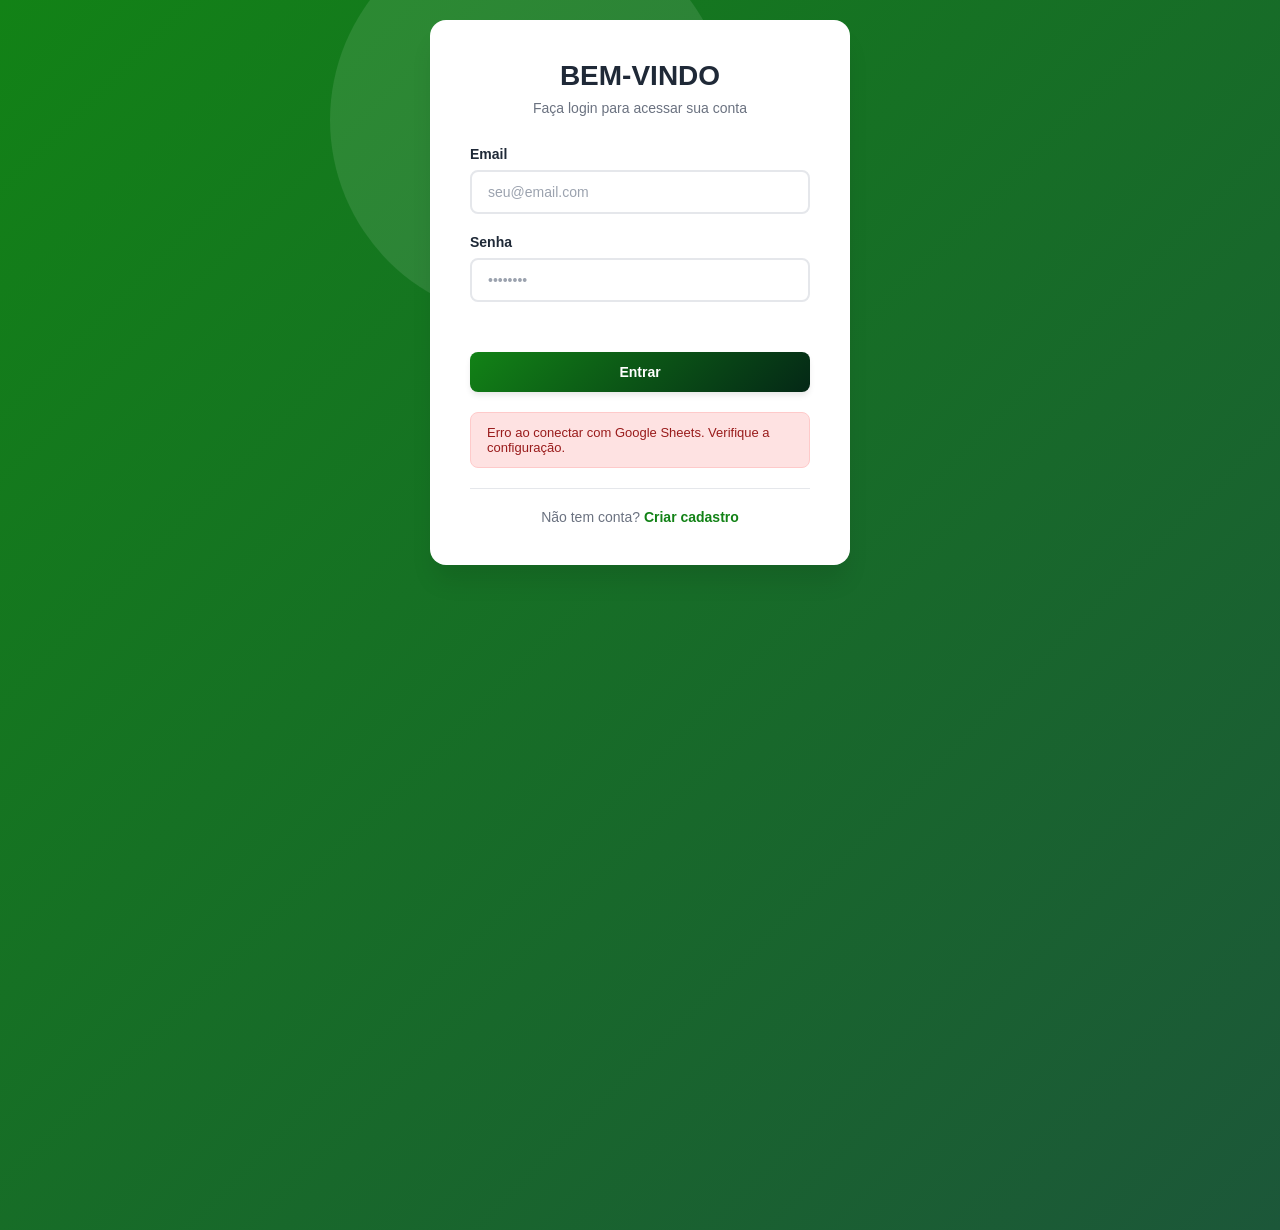
<file: login.html>
<!DOCTYPE html>
<html lang="pt-BR">
<head>
    <meta charset="UTF-8">
    <meta name="viewport" content="width=device-width, initial-scale=1.0">
    <title>Login - Meu Site</title>
    <link rel="stylesheet" href="style.css">
    <style>
        /* ===== VARIÁVEIS E RESET ===== */
        :root {
            --primary-color: #128216;
            --primary-dark: #042816;
            --secondary-color: #1c5739;
            --success-color: #006040;
            --error-color: #ef4444;
            --bg-primary: #ffffff;
            --bg-secondary: #f9fafb;
            --text-primary: #1f2937;
            --text-secondary: #6b7280;
            --border-color: #e5e7eb;
            --shadow-md: 0 4px 6px -1px rgba(0, 0, 0, 0.1);
            --shadow-lg: 0 10px 15px -3px rgba(0, 0, 0, 0.1);
            --shadow-xl: 0 20px 25px -5px rgba(0, 0, 0, 0.1);
            --transition: all 0.3s cubic-bezier(0.4, 0, 0.2, 1);
        }

        * {
            margin: 0;
            padding: 0;
            box-sizing: border-box;
        }

        body {
            font-family: -apple-system, BlinkMacSystemFont, 'Segoe UI', 'Roboto', sans-serif;
            background: linear-gradient(135deg, var(--primary-color) 0%, var(--secondary-color) 100%);
            min-height: 100vh;
            display: flex;
            align-items: center;
            justify-content: center;
            padding: 20px;
            -webkit-font-smoothing: antialiased;
        }

        .auth-container {
            position: relative;
            width: 100%;
            max-width: 420px;
        }

        .auth-container::before {
            content: '';
            position: absolute;
            width: 400px;
            height: 400px;
            background: rgba(255, 255, 255, 0.1);
            border-radius: 50%;
            top: -100px;
            left: -100px;
            animation: float 6s ease-in-out infinite;
            z-index: 0;
        }

        @keyframes float {
            0%, 100% { transform: translateY(0px); }
            50% { transform: translateY(30px); }
        }

        .auth-box {
            background: var(--bg-primary);
            border-radius: 16px;
            box-shadow: var(--shadow-xl);
            padding: 40px;
            position: relative;
            z-index: 1;
            opacity: 0;
            transform: translateY(20px);
            transition: var(--transition);
            pointer-events: none;
        }

        .auth-box.active {
            opacity: 1;
            transform: translateY(0);
            pointer-events: auto;
        }

        .auth-header {
            text-align: center;
            margin-bottom: 30px;
        }

        .auth-header h1 {
            font-size: 28px;
            font-weight: 700;
            color: var(--text-primary);
            margin-bottom: 8px;
        }

        .auth-header p {
            color: var(--text-secondary);
            font-size: 14px;
        }

        .auth-form {
            display: flex;
            flex-direction: column;
            gap: 20px;
        }

        .form-group {
            display: flex;
            flex-direction: column;
            gap: 8px;
        }

        .form-group label {
            font-size: 14px;
            font-weight: 600;
            color: var(--text-primary);
        }

        .form-group input {
            padding: 12px 16px;
            border: 2px solid var(--border-color);
            border-radius: 8px;
            font-size: 14px;
            transition: var(--transition);
            background: var(--bg-primary);
            color: var(--text-primary);
        }

        .form-group input:focus {
            outline: none;
            border-color: var(--primary-color);
            box-shadow: 0 0 0 3px rgba(99, 102, 241, 0.1);
        }

        .form-group input::placeholder {
            color: #9ca3af;
        }

        .btn {
            padding: 12px 24px;
            border: none;
            border-radius: 8px;
            font-size: 14px;
            font-weight: 600;
            cursor: pointer;
            transition: var(--transition);
            display: inline-flex;
            align-items: center;
            justify-content: center;
            gap: 8px;
        }

        .btn-primary {
            background: linear-gradient(135deg, var(--primary-color), var(--primary-dark));
            color: white;
            width: 100%;
            box-shadow: var(--shadow-md);
        }

        .btn-primary:hover {
            transform: translateY(-2px);
            box-shadow: var(--shadow-lg);
        }

        .btn-primary:active {
            transform: translateY(0);
        }

        .form-message {
            padding: 12px 16px;
            border-radius: 8px;
            font-size: 13px;
            display: none;
            animation: slideIn 0.3s ease;
        }

        .form-message.show {
            display: block;
        }

        .form-message.success {
            background: #d1fae5;
            color: #065f46;
            border: 1px solid #a7f3d0;
        }

        .form-message.error {
            background: #fee2e2;
            color: #991b1b;
            border: 1px solid #fecaca;
        }

        @keyframes slideIn {
            from {
                opacity: 0;
                transform: translateY(-10px);
            }
            to {
                opacity: 1;
                transform: translateY(0);
            }
        }

        .auth-footer {
            text-align: center;
            margin-top: 20px;
            padding-top: 20px;
            border-top: 1px solid var(--border-color);
        }

        .auth-footer p {
            color: var(--text-secondary);
            font-size: 14px;
        }

        .auth-footer a {
            color: var(--primary-color);
            text-decoration: none;
            font-weight: 600;
            cursor: pointer;
            transition: var(--transition);
        }

        .auth-footer a:hover {
            color: var(--primary-dark);
        }

        @media (max-width: 480px) {
            .auth-box {
                padding: 24px 16px;
            }

            .auth-header h1 {
                font-size: 22px;
            }

            .btn {
                padding: 10px 16px;
                font-size: 13px;
            }
        }
    </style>
</head>
<body>
    <div class="auth-container">
        <!-- Login Form -->
        <div class="auth-box login-box active" id="loginBox">
            <div class="auth-header">
                <h1>Bem-vindo</h1>
                <p>Faça login para acessar sua conta</p>
            </div>

            <form id="loginForm" class="auth-form">
                <div class="form-group">
                    <label for="loginEmail">Email</label>
                    <input 
                        type="email" 
                        id="loginEmail" 
                        name="email" 
                        placeholder="seu@email.com" 
                        required
                    >
                </div>

                <div class="form-group">
                    <label for="loginPassword">Senha</label>
                    <input 
                        type="password" 
                        id="loginPassword" 
                        name="password" 
                        placeholder="••••••••" 
                        required
                    >
                </div>

                <button type="submit" class="btn btn-primary">Entrar</button>

                <div class="form-message" id="loginMessage"></div>
            </form>

            <div class="auth-footer">
                <p>Não tem conta? <a href="#" onclick="toggleForms(event)">Criar cadastro</a></p>
            </div>
        </div>

        <!-- Signup Form -->
        <div class="auth-box signup-box" id="signupBox">
            <div class="auth-header">
                <h1>Criar Conta</h1>
                <p>Preencha os dados para se cadastrar</p>
            </div>

            <form id="signupForm" class="auth-form">
                <div class="form-group">
                    <label for="signupName">Nome Completo</label>
                    <input 
                        type="text" 
                        id="signupName" 
                        name="name" 
                        placeholder="Seu Nome" 
                        required
                    >
                </div>

                <div class="form-group">
                    <label for="signupEmail">Email</label>
                    <input 
                        type="email" 
                        id="signupEmail" 
                        name="email" 
                        placeholder="seu@email.com" 
                        required
                    >
                </div>

                <div class="form-group">
                    <label for="signupPassword">Senha</label>
                    <input 
                        type="password" 
                        id="signupPassword" 
                        name="password" 
                        placeholder="Mínimo 6 caracteres" 
                        required
                        minlength="6"
                    >
                </div>

                <div class="form-group">
                    <label for="signupPasswordConfirm">Confirmar Senha</label>
                    <input 
                        type="password" 
                        id="signupPasswordConfirm" 
                        name="passwordConfirm" 
                        placeholder="Confirme sua senha" 
                        required
                        minlength="6"
                    >
                </div>

                <button type="submit" class="btn btn-primary">Criar Conta</button>

                <div class="form-message" id="signupMessage"></div>
            </form>

            <div class="auth-footer">
                <p>Já tem conta? <a href="#" onclick="toggleForms(event)">Fazer login</a></p>
            </div>
        </div>
    </div>

    <script src="auth.js"></script>
</body>
</html>
</file>
<file: style.css>
/* CORES GERAIS E VARIÁVEIS */
:root {
    --verde-palmeiras: #006437;
    --verde-claro: #009e54;
    --dourado: #c5a059;
    --fundo-escuro: #121212;
    --texto-claro: #f4f4f4;
}

/* CONFIGURAÇÕES GERAIS */
* {
    margin: 0;
    padding: 0;
    box-sizing: border-box;
    font-family: 'Montserrat', sans-serif;
}

body {
    background-color: var(--fundo-escuro);
    color: var(--texto-claro);
    display: flex;
    flex-direction: column;
    min-height: 100vh;
}

/* CABEÇALHO / MENU DE NAVEGAÇÃO */
header {
    background-color: rgba(0, 0, 0, 0.9);
    padding: 15px 50px;
    display: flex;
    justify-content: space-between;
    align-items: center;
    position: fixed;
    width: 100%;
    top: 0;
    z-index: 99999;
    border-bottom: 3px solid var(--verde-palmeiras);
    transition: background-color 0.3s;
}

.logo-container img {
    height: 70px;
    transition: transform 0.3s;
}

.logo-container img:hover {
    transform: scale(1.1);
}

nav ul {
    list-style: none;
    display: flex;
    gap: 20px;
}

nav ul li a {
    color: var(--texto-claro);
    text-decoration: none;
    font-weight: 700;
    text-transform: uppercase;
    transition: color 0.3s;
}

nav ul li a:hover {
    color: var(--verde-claro);
}

/* CONTEÚDO PRINCIPAL (Garante que o conteúdo comece abaixo do menu fixo) */
main {
    margin-top: 110px;
    padding: 40px 50px;
    flex: 1;
}

h1, h2 {
    color: var(--dourado);
    text-transform: uppercase;
    text-align: center;
    margin-bottom: 30px;
}

h1 { font-size: 3rem; color: var(--verde-claro); }
h2 { font-size: 2.5rem; }

.subtitulo {
    text-align: center;
    margin-bottom: 40px;
    color: #aaa;
}

/* SEÇÃO HERO (EXCLUSIVA DA INDEX.HTML) */
.hero {
    height: 70vh;
    display: flex;
    flex-direction: column;
    justify-content: center;
    align-items: center;
    text-align: center;
    background: linear-gradient(135deg, #002211 0%, var(--fundo-escuro) 100%);
    border-radius: 15px;
    padding: 20px;
}

.hero p {
    font-size: 1.2rem;
    max-width: 800px;
    margin-top: 20px;
    line-height: 1.6;
}

/* BOTÕES */
.btn {
    display: inline-block;
    margin-top: 30px;
    padding: 15px 30px;
    background-color: var(--verde-palmeiras);
    color: white;
    text-decoration: none;
    font-weight: bold;
    border-radius: 5px;
    transition: background 0.3s, transform 0.3s;
}

.btn:hover {
    background-color: var(--verde-claro);
    transform: translateY(-5px);
}

/* HISTÓRIA */
.historia-texto {
    max-width: 900px;
    margin: 0 auto;
    line-height: 1.8;
    font-size: 1.15rem;
    text-align: justify;
}

/* GRIDS E CARDS (Usados em Jogadores, Conquistas e Loja) */
.grid-container {
    display: grid;
    grid-template-columns: repeat(auto-fit, minmax(280px, 1fr));
    gap: 30px;
}

.card {
    background-color: #1e1e1e;
    border: 2px solid var(--verde-palmeiras);
    border-radius: 10px;
    padding: 25px;
    text-align: center;
    transition: transform 0.3s, box-shadow 0.3s;
}

.card:hover {
    transform: translateY(-10px);
    box-shadow: 0 10px 20px rgba(0, 158, 84, 0.2);
}

.card h3 {
    color: var(--verde-claro);
    margin-bottom: 15px;
}

.card-dourado { border-color: var(--dourado); }
.card-dourado h3 { color: var(--dourado); }

.preco {
    font-size: 1.6rem;
    font-weight: bold;
    margin: 20px 0;
    color: #fff;
}

/* RODAPÉ */
footer {
    background-color: #000;
    text-align: center;
    padding: 20px;
    border-top: 2px solid var(--verde-palmeiras);
    margin-top: 40px;
}

/* ESTRUTURA DA LINHA DO TEMPO (TIMELINE) */
.timeline {
    max-width: 800px;
    margin: 0 auto;
    position: relative;
    padding: 20px 0;
}

/* A linha vertical que corta o centro do design */
.timeline::after {
    content: '';
    position: absolute;
    width: 4px;
    background-color: var(--verde-palmeiras);
    top: 0;
    bottom: 0;
    left: 50%;
    margin-left: -2px;
}

/* Cada bloco da linha do tempo */
.timeline-item {
    padding: 10px 40px;
    position: relative;
    background-color: inherit;
    width: 50%;
}

/* Alternando os lados dos cards (Esquerda / Direita) */
.timeline-item:nth-child(odd) { left: 0; text-align: right; }
.timeline-item:nth-child(even) { left: 50%; text-align: left; }

/* O círculo indicador na linha central */
.timeline-item::after {
    content: '';
    position: absolute;
    width: 20px;
    height: 20px;
    right: -10px;
    background-color: var(--fundo-escuro);
    border: 4px solid var(--verde-claro);
    top: 15px;
    border-radius: 50%;
    z-index: 1;
}
.timeline-item:nth-child(even)::after { left: -10px; }

/* O balão/card de texto */
.timeline-conteudo {
    padding: 20px;
    background-color: #1e1e1e;
    position: relative;
    border-radius: 8px;
    border: 1px solid #333;
    transition: transform 0.3s, border-color 0.3s;
}

.timeline-conteudo:hover {
    transform: scale(1.03);
    border-color: var(--verde-claro);
}

/* O ano em destaque */
.timeline-ano {
    font-size: 1.5rem;
    font-weight: 900;
    color: var(--dourado);
    margin-bottom: 5px;
}

/* Destaque especial para a nossa era atual (Abel Ferreira) */
.destaque-era .timeline-conteudo {
    border: 2px solid var(--dourado);
    background: linear-gradient(145deg, #1e1e1e, #0f1c15);
    box-shadow: 0 0 15px rgba(197, 160, 89, 0.2);
}
.destaque-era .timeline-ano {
    color: var(--verde-claro);
}

/* RESPONSIVIDADE (Para o site ficar perfeito no celular) */
@media screen and (max-width: 600px) {
    .timeline::after { left: 31px; }
    .timeline-item { width: 100%; padding-left: 70px; padding-right: 25px; text-align: left !important; }
    .timeline-item::after { left: 21px !important; }
    .timeline-item:nth-child(even) { left: 0%; }
}

/* CONFIGURAÇÃO DO TEXTO PROFUNDO / MANIFESTO */
.secao-texto-completo {
    max-width: 900px;
    margin: 40px auto 60px auto;
}

/* Espaçamento melhorado entre parágrafos para evitar o "colado" */
.texto-profundo p {
    font-size: 1.15rem;
    line-height: 1.9;
    margin-bottom: 30px; /* Dá espaço para o próximo bloco */
    text-align: left; /* Alinhamento à esquerda fica menos confuso visualmente */
    color: #dfdfdf;
}

.texto-profundo blockquote {
    font-size: 1.5rem;
    font-weight: 700;
    font-style: italic;
    color: var(--dourado);
    border-left: 5px solid var(--verde-claro);
    padding-left: 25px;
    margin: 45px 0;
}

/* SEÇÃO EXCLUSIVA MANCHA VERDE */
.secao-mancha {
    margin-top: 80px;
    padding: 80px 0;
    background: linear-gradient(180deg, var(--fundo-escuro) 0%, #08110c 100%);
    border-top: 1px solid #222;
}

.mancha-container {
    max-width: 850px;
    margin: 0 auto;
    background-color: #161616;
    border: 1px solid #252525;
    border-left: 5px solid #fff;
    padding: 50px 40px; /* Mais espaço interno */
    border-radius: 8px;
    box-shadow: 0 10px 30px rgba(0,0,0,0.5);
    position: relative;
}

.mancha-container h2 {
    text-align: left;
    color: #fff;
    margin-bottom: 30px;
    font-size: 2.4rem;
}

.mancha-container p {
    font-size: 1.15rem;
    line-height: 1.9;
    margin-bottom: 35px;
    color: #ccc;
}

.mancha-badge {
    position: absolute;
    top: -15px;
    right: 30px;
    background-color: var(--verde-palmeiras);
    color: #fff;
    padding: 6px 15px;
    font-weight: bold;
    font-size: 0.85rem;
    border-radius: 20px;
    text-transform: uppercase;
}

/* PLACEHOLDERS DE FOTOS */
.mancha-galeria {
    display: grid;
    grid-template-columns: 1fr 1fr;
    gap: 20px;
    margin: 35px 0;
}

.foto-placeholder {
    background-color: #222;
    height: 220px;
    border-radius: 6px;
    display: flex;
    justify-content: center;
    align-items: center;
    color: #888;
    font-weight: bold;
    font-size: 0.9rem;
    overflow: hidden;
}

/* Se você colocar uma tag img lá dentro, ela vai se ajustar perfeitamente aqui */
.foto-placeholder img {
    width: 100%;
    height: 100%;
    object-fit: cover;
}

/* SEÇÃO CANTOS DA TORCIDA */
.secao-cantos {
    max-width: 1000px;
    margin: 80px auto;
    padding: 0 20px;
}

.cantos-grid {
    display: grid;
    grid-template-columns: repeat(auto-fit, minmax(300px, 1fr));
    gap: 25px;
    margin-top: 40px;
}

.canto-card {
    background-color: #1a2e22;
    border: 1px solid var(--verde-palmeiras);
    border-radius: 8px;
    padding: 30px;
    text-align: center;
    transition: transform 0.3s;
}

.canto-card:hover {
    transform: translateY(-5px);
}

.canto-card h3 {
    color: var(--dourado);
    margin-bottom: 20px;
    font-size: 1.3rem;
}

.letra-musica {
    font-size: 1.05rem;
    line-height: 1.8;
    color: #fff;
    font-style: italic;
}

/* Ajuste fino para espaçamento da timeline */
.secao-timeline {
    margin: 80px 0;
}

/* Responsividade para a galeria */
@media screen and (max-width: 600px) {
    .mancha-galeria { grid-template-columns: 1fr; }
}
/* BOTÃO DO PLAYER DE ÁUDIO */
.btn-player {
    margin-top: 20px;
    padding: 10px 20px;
    background-color: transparent;
    border: 2px solid var(--verde-claro);
    color: var(--texto-claro);
    font-weight: bold;
    text-transform: uppercase;
    font-size: 0.85rem;
    border-radius: 20px;
    cursor: pointer;
    transition: all 0.3s ease;
    display: inline-flex;
    align-items: center;
    gap: 8px;
}

.btn-player:hover {
    background-color: var(--verde-claro);
    color: #fff;
    box-shadow: 0 0 10px rgba(0, 158, 84, 0.4);
}

/* Classe especial para quando a música estiver tocando (fica dourado) */
.btn-player.tocando {
    background-color: var(--dourado);
    border-color: var(--dourado);
    color: #000;
}

/* SEÇÃO DE FILTROS DO ELENCO */
.filtro-container {
    display: flex;
    justify-content: center;
    gap: 15px;
    margin-bottom: 40px;
    flex-wrap: wrap;
}

.btn-filtro {
    background-color: #1e1e1e;
    border: 1px solid #444;
    color: var(--texto-claro);
    padding: 10px 25px;
    font-weight: bold;
    border-radius: 25px;
    cursor: pointer;
    text-transform: uppercase;
    font-size: 0.85rem;
    transition: all 0.3s ease;
}

.btn-filtro:hover, .btn-filtro.ativo {
    background-color: var(--verde-palmeiras);
    border-color: var(--verde-claro);
    box-shadow: 0 0 10px rgba(0, 158, 84, 0.4);
}

/* ==========================================
   GRID E CARDS DE JOGADORES - ESTILO PREMIUM
   ========================================== */
.grid-jogadores {
    display: grid;
    grid-template-columns: repeat(auto-fit, minmax(260px, 1fr)); 
    gap: 25px; 
    max-width: 1200px;
    margin: 0 auto;
}

.jogador-card {
    background-color: #1a1a1a; /* Mantém o seu fundo original */
    border: 1px solid #252525; /* Borda sutil nos outros lados */
    
    /* O SEGREDO DO ESTILO MANCHA: A listra grossa na esquerda */
    border-left: 5px solid #ffffff; 
    
    border-radius: 8px;
    overflow: visible; /* Mudamos para 'visible' para o Badge flutuar para fora se necessário */
    display: flex; 
    flex-direction: column;
    position: relative;
    height: 100%; 
    box-shadow: 0 10px 30px rgba(0,0,0,0.5); /* Sombra pesada para dar profundidade */
    transition: transform 0.3s ease, border-color 0.3s ease, box-shadow 0.3s ease;
}

/* Efeito Hover inspirado no sombreado verde que você já tinha */
.jogador-card:hover {
    transform: translateY(-5px); 
    box-shadow: 0 10px 25px rgba(0, 158, 84, 0.2); /* Brilho verde sutil no fundo */
}

/* Ajuste do contêiner da foto para respeitar o border-radius do card */
.jogador-foto-placeholder {
    background-color: #222; 
    width: 100%;
    height: 240px; 
    display: flex;
    justify-content: center;
    align-items: center;
    overflow: hidden;
    border-top-right-radius: 7px; /* Arredonda só o canto interno direito */
    border-bottom: 1px solid #252525;
}

.jogador-foto-placeholder img {
    width: 100%;
    height: 100%;
    object-fit: cover; 
    object-position: center 15%; 
}

/* Área de informações */
.jogador-info {
    padding: 20px; 
    position: relative;
    display: flex; 
    flex-direction: column;
    flex-grow: 1; 
    z-index: 10;
}

/* Nome do jogador ajustado */
.jogador-info h3 {
    font-size: 1.3rem;
    font-weight: 700;
    color: #fff;
    min-height: 2.8rem;
    display: flex;
    align-items: center;
    margin-bottom: 15px; /* Espaço para não colar na posição */
}

/* O BADGE DE POSIÇÃO (Estilo '.mancha-badge') */
.jogador-posicao {
    position: absolute;
    top: -15px; /* Faz ele flutuar exatamente na divisão da foto com o texto */
    right: 20px;
    background-color: var(--verde-palmeiras);
    color: #fff;
    padding: 5px 15px;
    font-weight: bold;
    font-size: 0.75rem;
    border-radius: 20px;
    text-transform: uppercase;
    letter-spacing: 1px;
    box-shadow: 0 4px 8px rgba(0,0,0,0.3);
}

.jogador-vibe {
    font-size: 1.05rem;
    line-height: 1.7;
    color: #ccc;
    font-style: italic;
    margin-top: auto; /* Empurra para a base */
}

/* Número de fundo sutil */
.jogador-numero {
    position: absolute;
    bottom: 12px; 
    right: 15px;
    font-size: 2.5rem;
    font-weight: 900;
    color: rgba(255, 255, 255, 0.03); 
    transition: color 0.3s ease;
    line-height: 1;
    z-index: 5;
}

.jogador-card:hover .jogador-numero {
    color: rgba(197, 160, 89, 0.1); /* No hover, o número ganha um tom dourado bem sutil */
}

/* CONTAINER DA SALA DE TROFÉUS */
.sala-trofeus-container {
    max-width: 1200px;
    margin: 40px auto;
    padding: 0 20px;
}

.titulo-secao {
    text-align: center;
    margin-bottom: 50px;
}

.titulo-secao h2 {
    color: #ffffff;
    font-size: 2.5rem;
    text-transform: uppercase;
    letter-spacing: 2px;
    margin-bottom: 10px;
}

.titulo-secao p {
    color: #a0a0a0;
    font-size: 1.1rem;
}

/* GRID DE TROFÉUS */
.grid-trofeus {
    display: grid;
    grid-template-columns: repeat(auto-fill, minmax(320px, 1fr));
    gap: 30px;
}

/* CARD DE TROFÉU */
.trofeu-card {
    background: #121212;
    border: 1px solid #222;
    border-radius: 15px;
    padding: 30px 20px;
    text-align: center;
    transition: all 0.4s ease;
    position: relative;
    overflow: hidden;
}

/* Efeito de Hover Dourado Premium */
.trofeu-card:hover {
    transform: translateY(-8px);
    border-color: #d4af37; /* Cor Dourada */
    box-shadow: 0 10px 25px rgba(212, 175, 55, 0.15);
}

/* WRAPPER DO ÍCONE E DA BADGE */
.trofeu-icone-wrapper {
    position: relative;
    width: 120px;
    height: 120px;
    margin: 0 auto 20px auto;
    background: rgba(255, 255, 255, 0.03);
    border-radius: 50%;
    display: flex;
    align-items: center;
    justify-content: center;
    border: 1px solid #333;
    transition: all 0.4s ease;
}

.trofeu-card:hover .trofeu-icone-wrapper {
    background: rgba(212, 175, 55, 0.05);
    border-color: #d4af37;
}

.trofeu-img {
    max-width: 70px;
    max-height: 70px;
    object-fit: contain;
    filter: drop-shadow(0px 4px 8px rgba(0,0,0,0.5));
}

/* CONTADOR DE TÍTULOS (BADGE) */
.trofeu-badge-qtd {
    position: absolute;
    bottom: -5px;
    right: -5px;
    background: #d4af37; /* Dourado */
    color: #000000;
    font-weight: 800;
    font-size: 0.95rem;
    width: 32px;
    height: 32px;
    border-radius: 50%;
    display: flex;
    align-items: center;
    justify-content: center;
    border: 3px solid #121212;
    box-shadow: 0 4px 8px rgba(0,0,0,0.3);
}

/* TEXTOS DO TROFÉU */
.trofeu-info h3 {
    color: #ffffff;
    font-size: 1.35rem;
    margin-bottom: 6px;
    font-weight: 700;
}

.trofeu-anos {
    display: inline-block;
    color: #d4af37; /* Dourado */
    font-size: 0.85rem;
    font-weight: 600;
    text-transform: uppercase;
    letter-spacing: 1px;
    margin-bottom: 15px;
    background: rgba(212, 175, 55, 0.1);
    padding: 4px 12px;
    border-radius: 20px;
}

.trofeu-descricao {
    color: #999999;
    font-size: 0.9rem;
    line-height: 1.5;
    padding: 0 10px;
}

/* SUPER BANNER DO MUNDIAL */
.mundial-banner-card {
    background: linear-gradient(135deg, #053b1e 0%, #121212 100%);
    border: 1px solid #222;
    border-radius: 15px;
    padding: 40px;
    margin-bottom: 25px;
    cursor: pointer;
    position: relative;
    overflow: hidden;
    transition: all 0.4s ease;
}

.mundial-banner-card:hover {
    transform: scale(1.01);
    border-color: #d4af37;
    box-shadow: 0 10px 30px rgba(212, 175, 55, 0.2);
}

.mundial-banner-conteudo {
    display: flex;
    align-items: center;
    gap: 40px;
    position: relative;
    z-index: 2;
}

.mundial-trofeu-box {
    position: relative;
}

.mundial-trofeu-img {
    max-height: 140px;
    filter: drop-shadow(0px 8px 16px rgba(0,0,0,0.6));
}

.mundial-texto-box h2 {
    color: #ffffff;
    font-size: 2.8rem;
    font-weight: 800;
    margin: 5px 0;
    letter-spacing: 1px;
}

.clique-instrucao {
    color: #d4af37;
    font-size: 0.95rem;
    margin-top: 10px;
    font-weight: 500;
    letter-spacing: 0.5px;
}

/* CONTAINER DA HISTÓRIA EXPANSÍVEL */
.mundial-historia-expansao {
    max-height: 0;
    overflow: hidden;
    background: #161616;
    border-radius: 15px;
    margin-bottom: 35px;
    transition: max-height 0.5s ease-in-out, border 0.3s;
    border: 1px solid transparent;
}

/* Classe ativada pelo Javascript */
.mundial-historia-expansao.aberto {
    max-height: 800px; /* Altura suficiente para o texto */
    border-color: #d4af37;
}

.historia-conteudo {
    padding: 35px;
    color: #cccccc;
    line-height: 1.7;
    font-size: 1.05rem;
}

.historia-conteudo h3 {
    color: #d4af37;
    font-size: 1.6rem;
    margin-bottom: 15px;
}

.historia-conteudo p {
    margin-bottom: 15px;
}

.historia-conteudo blockquote {
    border-left: 4px solid #d4af37;
    padding-left: 15px;
    margin: 20px 0 0 0;
    font-style: italic;
    color: #ffffff;
}

/* Ajuste Responsivo para telas menores */
@media (max-width: 768px) {
    .mundial-banner-conteudo {
        flex-direction: column;
        text-align: center;
        gap: 20px;
    }
    .mundial-texto-box h2 {
        font-size: 2rem;
    }
}

/* CONTAINER PRINCIPAL DA GALERIA (INICIA ADORMECIDO) */
.painel-galeria-anos {
    max-height: 0;
    overflow: hidden;
    background: #151515;
    border: 1px solid transparent;
    border-radius: 15px;
    margin-top: 30px;
    transition: max-height 0.6s ease-in-out, border 0.3s;
}

/* Classe ativada por JS para abrir o painel */
.painel-galeria-anos.aberto {
    max-height: 2000px; /* Permitir espaço para as fotos */
    border-color: #d4af37;
    padding: 30px 20px;
}

/* TOPO DO PAINEL */
.galeria-anos-header {
    display: flex;
    justify-content: space-between;
    align-items: center;
    border-bottom: 1px solid #252525;
    padding-bottom: 15px;
    margin-bottom: 25px;
}

.galeria-anos-header h3 {
    color: #ffffff;
    font-size: 1.6rem;
    font-weight: 700;
}

#btn-fechar-galeria {
    background: transparent;
    border: 1px solid #444;
    color: #aaa;
    padding: 6px 14px;
    border-radius: 20px;
    cursor: pointer;
    transition: all 0.3s;
}

#btn-fechar-galeria:hover {
    background: #c62828;
    color: white;
    border-color: #c62828;
}

/* GRID DE IMAGENS DOS ANOS */
.grid-fotos-anos {
    display: grid;
    grid-template-columns: repeat(auto-fill, minmax(220px, 1fr));
    gap: 20px;
}

/* CARD DE CADA FOTO HISTÓRICA */
.foto-ano-card {
    background: #0b0b0b;
    border: 1px solid #222;
    border-radius: 10px;
    overflow: hidden;
    text-align: center;
    transition: all 0.3s ease;
}

.foto-ano-card img {
    width: 100%;
    height: 150px;
    object-fit: cover;
    display: block;
    transition: transform 0.3s;
}

.foto-ano-card:hover {
    transform: translateY(-4px);
    border-color: #d4af37;
}

.foto-ano-card:hover img {
    transform: scale(1.05);
}

/* LABEL DO ANO DO TÍTULO */
.foto-ano-label {
    display: block;
    padding: 10px;
    color: #ffffff;
    font-weight: 700;
    font-size: 0.95rem;
    background: linear-gradient(to top, #111, #0b0b0b);
    border-top: 1px solid #222;
}

/* Cursor pointer para indicar clique nas taças */
.trofeu-card.clicavel {
    cursor: pointer;
}

/* =========================
   LOJA PORKITOS
========================= */
/* CORES GERAIS E VARIÁVEIS */
:root {
    --verde-palmeiras: #006437;
    --verde-claro: #009e54;
    --dourado: #c5a059;
    --fundo-escuro: #121212;
    --texto-claro: #f4f4f4;
}

/* CONFIGURAÇÕES GERAIS */
* {
    margin: 0;
    padding: 0;
    box-sizing: border-box;
    font-family: 'Montserrat', sans-serif;
}

body {
    background-color: var(--fundo-escuro);
    color: var(--texto-claro);
    display: flex;
    flex-direction: column;
    min-height: 100vh;
}

/* CABEÇALHO / MENU DE NAVEGAÇÃO */
header {
    background-color: rgba(0, 0, 0, 0.9);
    padding: 15px 50px;
    display: flex;
    justify-content: space-between;
    align-items: center;
    position: fixed;
    width: 100%;
    top: 0;
    left: 0;
    z-index: 1000;
    border-bottom: 3px solid var(--verde-palmeiras);
    transition: background-color 0.3s;
}

.logo-container img {
    height: 70px;
    transition: transform 0.3s;
}

.logo-container img:hover {
    transform: scale(1.1);
}

nav ul {
    list-style: none;
    display: flex;
    gap: 20px;
}

nav ul li a {
    color: var(--texto-claro);
    text-decoration: none;
    font-weight: 700;
    text-transform: uppercase;
    transition: color 0.3s;
}

nav ul li a:hover {
    color: var(--verde-claro);
}

/* CONTAINER DO CARRINHO NO NAVBAR */
.cart-nav-container {
    display: flex;
    align-items: center;
    gap: 15px;
}

.cart-btn-nav {
    background: transparent;
    border: 2px solid var(--verde-claro);
    color: var(--verde-claro);
    padding: 8px 15px;
    cursor: pointer;
    border-radius: 4px;
    display: flex;
    align-items: center;
    gap: 8px;
    transition: all 0.3s ease;
    font-weight: bold;
    text-transform: uppercase;
    font-size: 0.85rem;
    position: relative;
}

.cart-btn-nav:hover {
    background-color: var(--verde-claro);
    color: #000;
    transform: scale(1.05);
}

.cart-icon-nav {
    width: 20px;
    height: 20px;
    stroke: currentColor;
    stroke-width: 2;
    fill: none;
}

.cart-count-nav {
    position: absolute;
    top: -8px;
    right: -8px;
    background-color: #ff0000;
    color: #fff;
    border-radius: 50%;
    width: 22px;
    height: 22px;
    display: flex;
    align-items: center;
    justify-content: center;
    font-size: 0.75rem;
    font-weight: bold;
}

/* CONTEÚDO PRINCIPAL */
main {
    margin-top: 110px;
    padding: 40px 50px;
    flex: 1;
}

h1, h2 {
    color: var(--dourado);
    text-transform: uppercase;
    text-align: center;
    margin-bottom: 30px;
}

h1 { font-size: 3rem; color: var(--verde-claro); }
h2 { font-size: 2.5rem; }

.subtitulo {
    text-align: center;
    margin-bottom: 40px;
    color: #aaa;
}

/* SEÇÃO HERO (EXCLUSIVA DA INDEX.HTML) */
.hero {
    height: 70vh;
    display: flex;
    flex-direction: column;
    justify-content: center;
    align-items: center;
    text-align: center;
    background: linear-gradient(135deg, #002211 0%, var(--fundo-escuro) 100%);
    border-radius: 15px;
    padding: 20px;
}

.hero p {
    font-size: 1.2rem;
    max-width: 800px;
    margin-top: 20px;
    line-height: 1.6;
}

/* BOTÕES */
.btn {
    display: inline-block;
    margin-top: 30px;
    padding: 15px 30px;
    background-color: var(--verde-palmeiras);
    color: white;
    text-decoration: none;
    font-weight: bold;
    border-radius: 5px;
    transition: background 0.3s, transform 0.3s;
}

.btn:hover {
    background-color: var(--verde-claro);
    transform: translateY(-5px);
}

/* ===== SEÇÃO DA LOJA ===== */
.shop-header {
    text-align: center;
    padding: 2rem 0;
    margin-bottom: 2rem;
}

.shop-header h1 {
    font-size: 2.5rem;
    color: var(--verde-claro);
    margin-bottom: 1rem;
    letter-spacing: 2px;
}

.shop-header p {
    font-size: 1.1rem;
    color: #aaa;
}

/* ===== FILTROS ===== */
.filters-section {
    display: flex;
    gap: 1rem;
    justify-content: center;
    flex-wrap: wrap;
    margin-bottom: 3rem;
}

.filter-btn {
    padding: 10px 25px;
    background-color: #1e1e1e;
    border: 1px solid #444;
    color: var(--texto-claro);
    font-weight: bold;
    border-radius: 25px;
    cursor: pointer;
    text-transform: uppercase;
    font-size: 0.85rem;
    transition: all 0.3s ease;
}

.filter-btn:hover,
.filter-btn.active {
    background-color: var(--verde-palmeiras);
    border-color: var(--verde-claro);
    box-shadow: 0 0 10px rgba(0, 158, 84, 0.4);
}

/* ===== GRID DE PRODUTOS ===== */
.grid-container {
    display: grid;
    grid-template-columns: repeat(auto-fit, minmax(280px, 1fr));
    gap: 30px;
}

.card {
    padding: 20px;
    min-height: auto;
    background-color: #1e1e1e;
    border: 2px solid var(--verde-palmeiras);
    border-radius: 10px;
    text-align: center;
    transition: transform 0.3s, box-shadow 0.3s;
    display: flex;
    flex-direction: column;
    cursor: pointer;
    justify-content: space-between;
}

.card:hover {
    transform: translateY(-10px);
    box-shadow: 0 10px 20px rgba(0, 158, 84, 0.2);
}

.card h3 {
    color: var(--verde-claro);
    margin-bottom: 15px;
    margin: 10px 0;
    
  }

.card-dourado { border-color: var(--dourado); }
.card-dourado h3 { color: var(--dourado); }

.preco {
    font-size: 1.6rem;
    font-weight: bold;
    margin: 15px 0;
    color: #fff;
}

.card-image {
    width: 100%;
    height: 250px;
    overflow: hidden;
    border-radius: 8px;
    margin-bottom: 15px;
    background: #111;
}

.card-image img {
    width: 100%;
    height: 100%;
    object-fit: contain;
    display: block;
}

.card-description {
    color: #aaa;
    font-size: 0.95rem;
    margin-bottom: 15px;
    flex: 1;
}

.card-actions {
    display: flex;
    gap: 10px;
    margin-top: auto;
}

.btn-view {
    flex: 1;
    padding: 10px;
    background-color: var(--verde-palmeiras);
    color: white;
    border: none;
    border-radius: 5px;
    cursor: pointer;
    font-weight: bold;
    transition: all 0.3s ease;
}

.btn-view:hover {
    background-color: var(--verde-claro);
    transform: scale(1.05);
}

.btn-quick-add {
    padding: 10px 15px;
    background-color: transparent;
    border: 2px solid var(--verde-claro);
    color: var(--verde-claro);
    border-radius: 5px;
    cursor: pointer;
    font-weight: bold;
    transition: all 0.3s ease;
}

.btn-quick-add:hover {
    background-color: var(--verde-claro);
    color: #000;
}

/* ===== MODAL ===== */
.modal {
    display: none;
    position: fixed;
    top: 0;
    left: 0;
    width: 100%;
    height: 100%;
    z-index: 10001;
    animation: fadeIn 0.3s ease;
    align-items: center;
    justify-content: center;
}

.modal.active {
    display: flex;
}

@keyframes fadeIn {
    from { opacity: 0; }
    to { opacity: 1; }
}

.modal-content {
    background-color: #1e1e1e;
    border: 2px solid var(--verde-palmeiras);
    border-radius: 10px;
    width: 90%;
    z-index: 10000;
    max-height: 90vh;
    overflow-y: auto;
    max-width: 900px;
    overflow-y: auto;
    position: relative;
    animation: slideUp 0.3s ease;
}

@keyframes slideUp {
    from {
        transform: translateY(50px);
        opacity: 0;
    }
    to {
        transform: translateY(0);
        opacity: 1;
    }
}

.close-modal {
    position: absolute;
    top: 15px;
    right: 20px;

    background: none;
    border: none;

    color: white;
    font-size: 32px;
    cursor: pointer;

    z-index: 9999;
}
.close-modal:hover {
    color: var(--dourado);
}

.modal-body {
    display: grid;
    grid-template-columns: 1fr 1fr;
    gap: 2rem;
    padding: 2rem;
}

/* Imagens do Modal */
.modal-images {
    display: flex;
    flex-direction: column;
    gap: 1rem;
}

.main-image {
    width: 100%;
    aspect-ratio: 1;
    background-color: #0a0a0a;
    border: 2px solid var(--verde-palmeiras);
    border-radius: 8px;
    overflow: hidden;
    display: flex;
    align-items: center;
    justify-content: center;
}

.main-image img {
    width: 100%;
    height: 100%;
    object-fit: cover;
}

.thumbnail-images {
    display: flex;
    gap: 0.5rem;
}

.thumbnail {
    width: 60px;
    height: 60px;
    border: 2px solid var(--verde-palmeiras);
    border-radius: 4px;
    cursor: pointer;
    overflow: hidden;
    transition: all 0.3s ease;
}

.thumbnail img {
    width: 100%;
    height: 100%;
    object-fit: cover;
}

.thumbnail:hover,
.thumbnail.active {
    border-color: var(--dourado);
    box-shadow: 0 0 10px rgba(197, 160, 89, 0.5);
}

/* Informações do Modal */
.modal-info {
    display: flex;
    flex-direction: column;
    gap: 1.5rem;
}

.modal-info h2 {
    font-size: 1.8rem;
    color: var(--texto-claro);
    text-align: left;
}

.rating {
    display: flex;
    align-items: center;
    gap: 0.5rem;
}

.stars {
    color: var(--dourado);
    font-size: 1.2rem;
}

.review-count {
    color: #aaa;
    font-size: 0.9rem;
}

.price-section {
    display: flex;
    align-items: center;
    gap: 1rem;
}

.price {
    font-size: 2rem;
    font-weight: bold;
    color: var(--verde-claro);
}

.original-price {
    font-size: 1rem;
    color: #aaa;
    text-decoration: line-through;
}

.product-description {
    color: #aaa;
    line-height: 1.6;
}

/* Variações */
.variations {
    display: flex;
    flex-direction: column;
    gap: 1rem;
}

.variation-group {
    display: flex;
    flex-direction: column;
    gap: 0.5rem;
}

.variation-group label {
    font-weight: bold;
    color: var(--verde-claro);
}

.size-options,
.color-options {
    display: flex;
    gap: 0.5rem;
    flex-wrap: wrap;
}

.size-option,
.color-option {
    padding: 0.5rem 1rem;
    border: 2px solid var(--verde-palmeiras);
    background-color: transparent;
    color: var(--texto-claro);
    cursor: pointer;
    border-radius: 4px;
    transition: all 0.3s ease;
    font-weight: bold;
}

.size-option:hover,
.color-option:hover {
    background-color: var(--verde-palmeiras);
    color: #fff;
}

.size-option.selected,
.color-option.selected {
    background-color: var(--dourado);
    border-color: var(--dourado);
    color: #000;
}

/* Quantidade */
.quantity-section {
    display: flex;
    flex-direction: column;
    gap: 0.5rem;
}

.quantity-section label {
    font-weight: bold;
    color: var(--verde-claro);
}

.quantity-control {
    display: flex;
    gap: 0.5rem;
    align-items: center;
}

.qty-btn {
    width: 40px;
    height: 40px;
    border: 2px solid var(--verde-palmeiras);
    background-color: transparent;
    color: var(--verde-claro);
    cursor: pointer;
    font-size: 1.2rem;
    border-radius: 4px;
    transition: all 0.3s ease;
}

.qty-btn:hover {
    background-color: var(--verde-palmeiras);
    color: #fff;
}

#quantityInput {
    width: 60px;
    padding: 0.5rem;
    border: 2px solid var(--verde-palmeiras);
    background-color: #0a0a0a;
    color: var(--texto-claro);
    text-align: center;
    border-radius: 4px;
    font-weight: bold;
}

/* Botões de Ação */
.action-buttons {
    display: flex;
    gap: 1rem;
}

.btn-add-cart,
.btn-buy-now {
    flex: 1;
    padding: 1rem;
    border: none;
    border-radius: 5px;
    cursor: pointer;
    font-weight: bold;
    font-size: 1rem;
    transition: all 0.3s ease;
    text-transform: uppercase;
    letter-spacing: 1px;
}

.btn-add-cart {
    background-color: var(--verde-palmeiras);
    color: white;
}

.btn-add-cart:hover {
    background-color: var(--verde-claro);
    transform: scale(1.05);
}

.btn-buy-now {
    background-color: var(--dourado);
    color: #000;
}

.btn-buy-now:hover {
    background-color: #d4af37;
    transform: scale(1.05);
}

/* Informações Adicionais */
.additional-info {
    display: flex;
    flex-direction: column;
    gap: 0.8rem;
    padding: 1rem;
    background-color: #0a0a0a;
    border: 1px dashed var(--verde-palmeiras);
    border-radius: 4px;
}

.info-item {
    display: flex;
    align-items: center;
    gap: 0.8rem;
    font-size: 0.9rem;
    color: #aaa;
}

.info-icon {
    font-size: 1.2rem;
}

/* ===== CARRINHO LATERAL ===== */
.cart-sidebar {
    position: fixed;
    right: -400px;
    top: 0;
    width: 400px;
    height: 100vh;
    background-color: #1e1e1e;
    border-left: 2px solid var(--verde-palmeiras);
    z-index: 10000;
    transition: right 0.3s ease;
    display: flex;
    flex-direction: column;
    box-shadow: -5px 0 20px rgba(0, 158, 84, 0.2);
    overflow-y: auto;
}

.cart-sidebar.active {
    right: 0;
}

.cart-header {
    display: flex;
    justify-content: space-between;
    align-items: center;

    padding: 20px;
}

.cart-header h3 {
    font-size: 1.3rem;
    color: var(--dourado);
    letter-spacing: 1px;
}

.close-cart {
    background: none;
    border: none;
    position: absolute;
    top: 15px;
    right: 15px;
    z-index: 10000;
    color: white;
    font-size: 32px;
    cursor: pointer;
    padding: 0;
    line-height: 1;
}

.close-cart:hover {
    color: var(--dourado);
}

.cart-items {
    flex: 1;
    overflow-y: auto;
    padding: 1rem;
}

.cart-item {
    display: flex;
    gap: 1rem;
    padding: 1rem;
    border-bottom: 1px solid var(--verde-palmeiras);
    margin-bottom: 1rem;
}

.cart-item-image {
    width: 80px;
    height: 80px;
    background-color: #0a0a0a;
    border: 1px solid var(--verde-palmeiras);
    border-radius: 4px;
    overflow: hidden;
    flex-shrink: 0;
}

.cart-item-image img {
    width: 100%;
    height: 100%;
    object-fit: cover;
}

.cart-item-details {
    flex: 1;
    display: flex;
    flex-direction: column;
    gap: 0.5rem;
}

.cart-item-name {
    font-weight: bold;
    color: var(--texto-claro);
    font-size: 0.9rem;
}

.cart-item-price {
    color: var(--verde-claro);
    font-weight: bold;
}

.cart-item-qty {
    display: flex;
    align-items: center;
    gap: 0.5rem;
    font-size: 0.9rem;
}

.cart-item-remove {
    background: none;
    border: none;
    color: #ff0000;
    cursor: pointer;
    font-size: 1.2rem;
    transition: color 0.3s ease;
}

.cart-item-remove:hover {
    color: #ff6666;
}

.cart-empty {
    display: flex;
    align-items: center;
    justify-content: center;
    height: 100%;
    color: #aaa;
    text-align: center;
    padding: 2rem;
}

.cart-footer {
    padding: 1.5rem;
    border-top: 2px dashed var(--verde-palmeiras);
}

.cart-total {
    display: flex;
    justify-content: space-between;
    font-size: 1.2rem;
    font-weight: bold;
    color: var(--dourado);
    margin-bottom: 1rem;
}

.btn-checkout {
    width: 100%;
    padding: 1rem;
    background-color: var(--verde-palmeiras);
    color: white;
    border: none;
    border-radius: 5px;
    font-weight: bold;
    font-size: 1rem;
    cursor: pointer;
    transition: all 0.3s ease;
    text-transform: uppercase;
    letter-spacing: 1px;
}

.btn-checkout:hover {
    background-color: var(--verde-claro);
    transform: scale(1.05);
}

/* ===== OVERLAY ===== */
.overlay {
    position: fixed;
    inset: 0;
    top: 0;
    left: 0;
    width: 100%;
    height: 100%;
    background-color: rgba(0, 0, 0, 0.7);
    z-index: 9999;
    display: none;
    cursor: pointer;
}

.overlay.active {
    display: block;
}

/* ===== RODAPÉ ===== */
footer {
    background-color: #000;
    text-align: center;
    padding: 20px;
    border-top: 2px solid var(--verde-palmeiras);
    margin-top: 40px;
}

/* ===== RESPONSIVO ===== */
@media (max-width: 768px) {
    header {
        padding: 15px 20px;
    }

    nav ul {
        gap: 10px;
        font-size: 0.85rem;
    }

    main {
        margin-top: 110px;
        padding: 20px;
    }

    .grid-container {
        grid-template-columns: repeat(auto-fill, minmax(200px, 1fr));
        gap: 15px;
    }

    .modal-body {
        grid-template-columns: 1fr;
        padding: 1rem;
    }


    .filters-section {
        gap: 0.5rem;
    }

    .filter-btn {
        padding: 8px 15px;
        font-size: 0.75rem;
    }
}

@media (max-width: 480px) {
    header {
        padding: 10px 15px;
    }

    nav ul {
        display: none;
    }

    main {
        margin-top: 80px;
        padding: 15px;
    }

    .grid-container {
        grid-template-columns: 1fr;
    }

    .action-buttons {
        flex-direction: column;
    }

    .btn-view,
    .btn-quick-add {
        width: 100%;
    }

    .shop-header h1 {
        font-size: 1.8rem;
    }
}

/* ===== CSS PARA SISTEMA DE CAMISETAS ===== */

/* Botões de Modelo */
.model-options {
    display: flex;
    gap: 0.5rem;
    flex-wrap: wrap;
}

.model-option {
    padding: 0.7rem 1.2rem;
    border: 2px solid var(--verde-palmeiras);
    background-color: transparent;
    color: var(--texto-claro);
    cursor: pointer;
    border-radius: 4px;
    transition: all 0.3s ease;
    font-weight: bold;
    font-size: 0.9rem;
}

.model-option:hover {
    background-color: var(--verde-palmeiras);
    color: #fff;
    transform: scale(1.05);
}

.model-option.selected {
    background-color: var(--dourado);
    border-color: var(--dourado);
    color: #000;
}

/* Botões de Cor */
.color-options {
    display: flex;
    gap: 0.5rem;
    flex-wrap: wrap;
}

.color-option {
    padding: 0.7rem 1.2rem;
    border: 2px solid var(--verde-palmeiras);
    background-color: transparent;
    color: var(--texto-claro);
    cursor: pointer;
    border-radius: 4px;
    transition: all 0.3s ease;
    font-weight: bold;
    font-size: 0.9rem;
}

.color-option:hover {
    transform: scale(1.05);
}

.color-option.selected {
    border-color: var(--dourado);
    box-shadow: 0 0 10px rgba(197, 160, 89, 0.5);
}

/* Info de Seleção */
.selection-info {
    background-color: #0a0a0a;
    border: 1px dashed var(--verde-palmeiras);
    border-radius: 4px;
    padding: 1rem;
    margin-top: 1rem;
}

.selection-info p {
    margin: 0.5rem 0;
    color: var(--texto-claro);
    font-size: 0.95rem;
}

.selection-info strong {
    color: var(--verde-claro);
}

/* Animação de transição de imagem */
#mainImage {
    transition: opacity 0.3s ease;
}

/* Responsivo */
@media (max-width: 768px) {
    .model-options,
    .color-options {
        gap: 0.3rem;
    }

    .model-option,
    .color-option {
        padding: 0.5rem 1rem;
        font-size: 0.8rem;
    }
}

.size-option.selected {
    background-color: var(--dourado);
    border-color: var(--dourado);
    color: #000;
}

/* ===== SISTEMA DE LOGIN ===== */
.header-actions {
    display: flex;
    align-items: center;
    gap: 20px;
}

.btn-login {
    background-color: transparent;
    border: 1px solid var(--verde-claro);
    color: var(--verde-claro);
    padding: 8px 15px;
    border-radius: 5px;
    font-weight: bold;
    cursor: pointer;
    transition: all 0.3s;
}

.btn-login:hover {
    background-color: var(--verde-claro);
    color: #fff;
}

.user-info {
    display: flex;
    align-items: center;
    gap: 10px;
    background: rgba(0, 158, 84, 0.1);
    padding: 5px 15px;
    border-radius: 20px;
    border: 1px solid var(--verde-palmeiras);
}

.user-info span {
    font-size: 0.9rem;
    font-weight: bold;
    color: var(--verde-claro);
}

.btn-logout {
    background: none;
    border: none;
    color: #ff4444;
    font-size: 0.8rem;
    cursor: pointer;
    text-decoration: underline;
}

.login-content {
    max-width: 400px;
    padding: 40px;
    background-color: #1e1e1e;
    border: 2px solid var(--verde-palmeiras);
    border-radius: 15px;
}

.login-header {
    text-align: center;
    margin-bottom: 30px;
}

.login-header h2 {
    margin-bottom: 10px;
}

.login-form .input-group {
    margin-bottom: 20px;
}

.login-form label {
    display: block;
    margin-bottom: 8px;
    font-weight: bold;
    color: var(--dourado);
}

.login-form input {
    width: 100%;
    padding: 12px;
    background: #121212;
    border: 1px solid #333;
    color: #fff;
    border-radius: 5px;
}

.btn-submit-login {
    width: 100%;
    padding: 15px;
    background-color: var(--verde-palmeiras);
    color: #fff;
    border: none;
    border-radius: 5px;
    font-weight: bold;
    cursor: pointer;
    transition: background 0.3s;
}

.btn-submit-login:hover {
    background-color: var(--verde-claro);
}

/* ============================================================
   AVALIAÇÕES - Adicionar no FINAL do seu style.css existente
   ============================================================ */

/* Variáveis específicas da página de avaliações */
:root {
  --av-card-bg:   #111d11;
  --av-borda:     #1e351e;
  --av-verde:     #2dbe2d;
  --av-texto:     #d8f0d8;
  --av-subtexto:  #6a9a6a;
  --av-estrela:   #f5c518;
}

/* ── RESUMO ── */
.av-resumo {
  background: var(--av-card-bg);
  border: 1px solid var(--av-borda);
  border-radius: 16px;
  padding: 28px;
  display: flex;
  align-items: center;
  gap: 32px;
  flex-wrap: wrap;
  margin-bottom: 36px;
}

.av-resumo-nota { text-align: center; flex-shrink: 0; }

.av-numero {
  font-size: 72px;
  line-height: 1;
  font-weight: 900;
  color: var(--av-estrela);
}

.av-estrelas-display {
  font-size: 22px;
  letter-spacing: 2px;
  margin: 4px 0;
  color: var(--av-estrela);
}

.av-total { font-size: 12px; color: var(--av-subtexto); }

.av-barras { flex: 1; min-width: 200px; display: flex; flex-direction: column; gap: 7px; }

.av-barra-linha { display: flex; align-items: center; gap: 10px; font-size: 12px; }

.av-label { color: var(--av-subtexto); width: 14px; text-align: right; flex-shrink: 0; }

.av-barra-track {
  flex: 1; height: 7px;
  background: #1e351e; border-radius: 4px; overflow: hidden;
}

.av-barra-fill {
  height: 100%; background: var(--av-estrela); border-radius: 4px;
  width: 0%; transition: width .8s cubic-bezier(.4,0,.2,1);
}

.av-count { color: var(--av-subtexto); width: 20px; flex-shrink: 0; font-size: 11px; }

/* ── FORMULÁRIO ── */
.av-form-titulo {
  font-size: 1.4rem;
  letter-spacing: 2px;
  color: #fff;
  margin-bottom: 16px;
  border-left: 3px solid var(--av-verde);
  padding-left: 12px;
  text-transform: uppercase;
}

.av-form-card {
  background: var(--av-card-bg);
  border: 1px solid var(--av-borda);
  border-radius: 16px;
  padding: 24px;
  display: flex;
  flex-direction: column;
  gap: 18px;
  margin-bottom: 36px;
}

/* estrelas picker */
.av-star-picker { display: flex; gap: 8px; }
.av-star-picker button {
  background: none; border: none; cursor: pointer;
  font-size: 32px; line-height: 1;
  color: #2a4a2a;
  transition: color .15s, transform .15s;
}
.av-star-picker button.ativo { color: var(--av-estrela); }
.av-star-picker button:hover { transform: scale(1.15); }

.av-label-campo {
  font-size: 12px;
  color: var(--av-subtexto);
  display: block;
  margin-bottom: 5px;
}

.av-input,
.av-textarea {
  width: 100%;
  background: #0d160d;
  border: 1px solid var(--av-borda);
  border-radius: 10px;
  color: var(--av-texto);
  font-family: 'Montserrat', sans-serif;
  font-size: 14px;
  padding: 11px 14px;
  outline: none;
  transition: border-color .2s;
}
.av-input:focus, .av-textarea:focus { border-color: var(--av-verde); }
.av-input::placeholder, .av-textarea::placeholder { color: #3a5a3a; }
.av-textarea { resize: vertical; min-height: 88px; }

.av-btn-enviar {
  background: linear-gradient(135deg, #1a7a1a, var(--av-verde));
  border: none; border-radius: 10px;
  color: #fff; font-family: 'Montserrat', sans-serif;
  font-size: 14px; font-weight: 700;
  padding: 12px 24px;
  cursor: pointer;
  align-self: flex-end;
  transition: opacity .2s, transform .15s;
  min-width: 160px;
  text-transform: uppercase;
  letter-spacing: 1px;
}
.av-btn-enviar:hover { opacity: .9; transform: translateY(-1px); }
.av-btn-enviar:disabled { opacity: .45; cursor: default; transform: none; }

.msg-feedback {
  font-size: 13px; padding: 10px 14px; border-radius: 8px;
  display: none;
}
.msg-feedback.ok  { background: #0d2d0d; color: #6adf6a; border: 1px solid #1e4a1e; display: block; }
.msg-feedback.err { background: #2d0d0d; color: #df6a6a; border: 1px solid #4a1e1e; display: block; }

/* ── LISTA ── */
.av-lista-titulo {
  font-size: 1.4rem;
  letter-spacing: 2px;
  color: #fff;
  margin-bottom: 16px;
  border-left: 3px solid var(--av-verde);
  padding-left: 12px;
  text-transform: uppercase;
}

.av-lista { display: flex; flex-direction: column; gap: 12px; }

.av-card {
  background: var(--av-card-bg);
  border: 1px solid var(--av-borda);
  border-radius: 14px;
  padding: 18px 20px;
  animation: avFadeIn .4s ease;
}
@keyframes avFadeIn { from { opacity: 0; transform: translateY(8px); } to { opacity: 1; transform: none; } }

.av-topo {
  display: flex; align-items: center; gap: 12px;
  margin-bottom: 10px; flex-wrap: wrap;
}

.av-avatar {
  width: 36px; height: 36px; border-radius: 50%;
  background: linear-gradient(135deg, #1a7a1a, var(--av-verde));
  display: flex; align-items: center; justify-content: center;
  font-weight: 900; font-size: 18px; color: #fff;
  flex-shrink: 0;
}

.av-info { flex: 1; }
.av-nome { font-weight: 700; font-size: 14px; color: #fff; }
.av-data { font-size: 11px; color: var(--av-subtexto); margin-top: 1px; }
.av-estrelas { font-size: 16px; letter-spacing: 1px; color: var(--av-estrela); flex-shrink: 0; }
.av-comentario { font-size: 13.5px; color: var(--av-texto); line-height: 1.6; }

.av-vazio {
  text-align: center; padding: 40px 20px;
  color: var(--av-subtexto); font-size: 14px;
  background: var(--av-card-bg);
  border: 1px dashed var(--av-borda);
  border-radius: 14px;
}

/* loading dots */
.av-loading { display: flex; gap: 6px; justify-content: center; padding: 32px; }
.av-loading span {
  width: 8px; height: 8px; background: var(--av-verde); border-radius: 50%;
  animation: avPulse .9s infinite;
}
.av-loading span:nth-child(2) { animation-delay: .15s; }
.av-loading span:nth-child(3) { animation-delay: .30s; }
@keyframes avPulse { 0%,60%,100%{transform:translateY(0)} 30%{transform:translateY(-7px)} }

/* responsivo */
@media (max-width: 560px) {
  .av-resumo { gap: 20px; }
  .av-numero { font-size: 56px; }
  .av-form-card { padding: 18px; }
  .av-btn-enviar { align-self: stretch; text-align: center; }
}
      #porkitos-btn-janela {
        position: fixed;
        bottom: 20px;
        right: 20px;
        width: 60px;
        height: 60px;
        border-radius: 50%;
        background-color: #006437; /* Mantém o fundo verde caso sua imagem tenha fundo transparente */
        border: 2px solid #ffffff;
        box-shadow: 0 4px 15px rgba(0,0,0,0.4);
        cursor: pointer;
        z-index: 99999;
        display: flex;
        justify-content: center;
        align-items: center;
        transition: transform 0.2s;
        padding: 0;          /* Remove espaços internos para a imagem ocupar tudo */
        overflow: hidden;    /* Corta os cantos da imagem para ela ficar 100% redonda */
    }
    
    #porkitos-btn-janela:hover {
        transform: scale(1.1);
    }

    /* Nova regra específica para controlar a sua imagem */
    #porkitos-btn-janela img {
        width: 100%;
        height: 100%;
        object-fit: cover; /* Faz a imagem preencher o círculo sem distorcer ou esticar */
    }
    
    #porkitos-btn-janela span {
        font-size: 28px;
    }

    /* Caixa do chat flutuante */
    .chat-container-widget {
        display: none; /* Começa escondido */
        position: fixed;
        bottom: 90px;
        right: 20px;
        background-color: #ffffff;
        border-radius: 12px;
        padding: 15px;
        box-shadow: 0 8px 30px rgba(0,0,0,0.3);
        width: 620px;
        height: 420px;
        gap: 15px;
        z-index: 99998;
        border: 2px solid #006437;
        font-family: 'Arial', sans-serif;
        box-sizing: border-box;
    }

    /* Painel do Avatar */
    .avatar-area-widget {
        display: flex;
        flex-direction: column;
        align-items: center;
        justify-content: center;
        width: 160px;
        flex-shrink: 0;
    }
    .avatar-box-widget {
        width: 140px;            
        height: 220px;           
        border-radius: 8px;
        border: 3px solid #006437;
        background-image: url('porquito-avatar.jpg'); 
        background-color: #e2f0e7;
        background-size: cover;
        background-position: center;
        transition: all 0.3s ease;
    }
    .pensando-animacao {
        animation: pulsarPensamento 1.5s infinite ease-in-out;
        border-color: #d4af37; 
        box-shadow: 0 0 15px rgba(212, 175, 55, 0.6);
    }
    @keyframes pulsarPensamento {
        0% { transform: scale(1); }
        50% { transform: scale(1.04); }
        100% { transform: scale(1); }
    }
    .avatar-status-widget {
        margin: 8px 0 0 0;
        font-weight: bold;
        font-size: 13px;
        color: #006437;
    }

    /* Área interna da conversa */
    .conversa-area-widget {
        flex: 1;
        display: flex;
        flex-direction: column;
        background-color: #f4f9f5; 
        border-radius: 8px;
        padding: 10px;
        border: 1px solid #e0ebd3;
        overflow: hidden;
    }
    .historico-mensagens-widget {
        flex: 1;
        overflow-y: auto;
        margin-bottom: 10px;
        display: flex;
        flex-direction: column;
        gap: 10px;
    }
    .mensagem {
        padding: 8px 12px;
        border-radius: 8px;
        max-width: 80%;
        word-wrap: break-word;
        font-size: 13px;
        line-height: 1.4;
    }
    .mensagem.usuario {
        background-color: #006437;
        color: white;
        align-self: flex-end;
        border-bottom-right-radius: 2px;
    }
    .mensagem.atendente {
        background-color: #ffffff;
        color: #0d3a22;
        align-self: flex-start;
        border-bottom-left-radius: 2px;
        border: 1px solid #d0e2d5;
    }

    /* Input e Botão de Enviar */
    .input-box-widget {
        display: flex;
        gap: 8px;
    }
    .input-box-widget input {
        flex: 1;
        padding: 10px;
        border-radius: 6px;
        border: 1px solid #cccccc;
        outline: none;
        font-size: 13px;
    }
    .input-box-widget button {
        background-color: #006437;
        color: white;
        border: none;
        padding: 0 15px;
        border-radius: 6px;
        cursor: pointer;
        font-weight: bold;
        font-size: 13px;
    }

    /* Responsividade para Celular (Não quebrar a tela) */
    @media (max-width: 650px) {
        .chat-container-widget {
            width: calc(100% - 40px);
            height: 400px;
        }
        .avatar-area-widget {
            display: none; /* Esconde o avatar no mobile para focar no texto */
        }
    }
</file>
